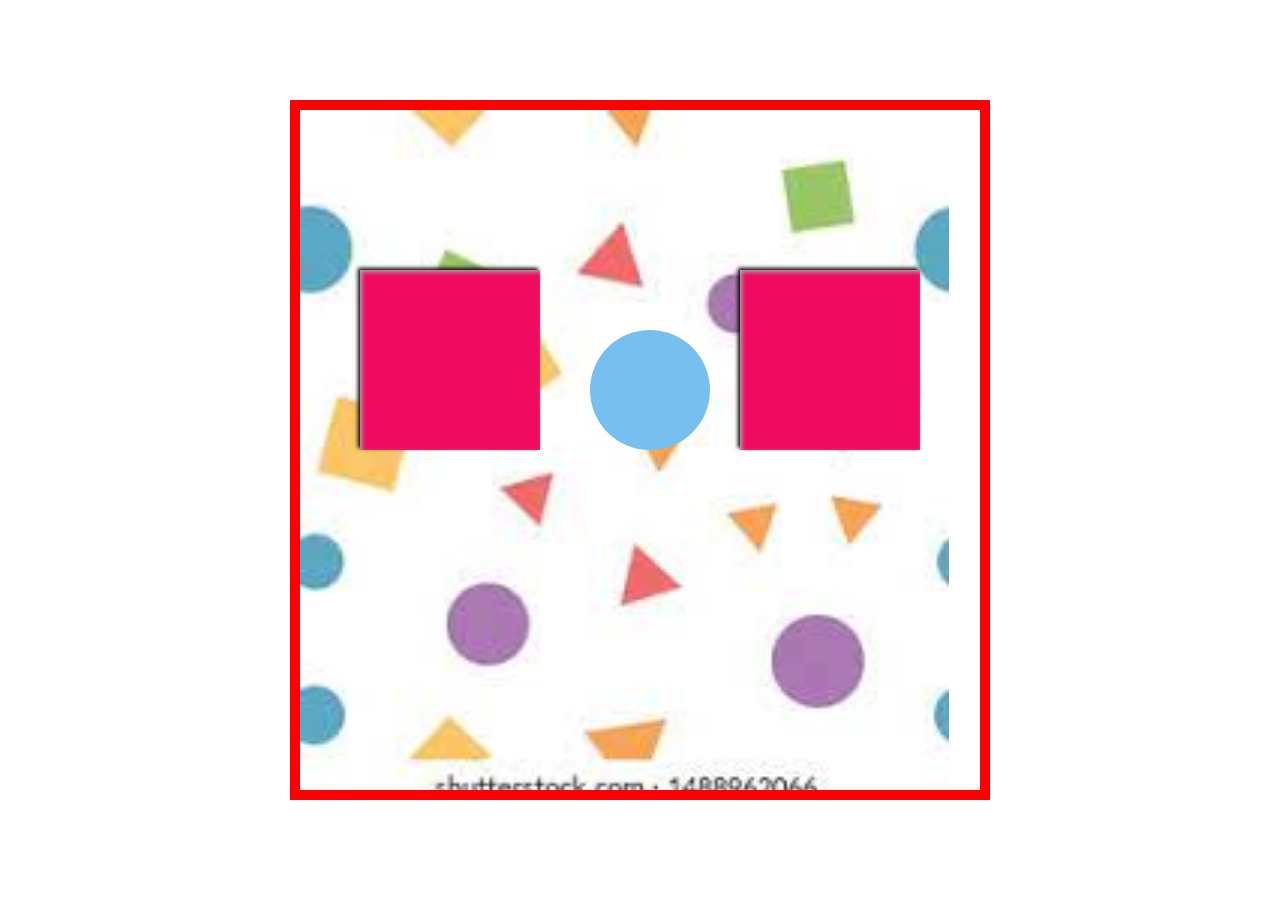
<file: Ball Animation/index.html>
<!DOCTYPE html>
<html lang="en">
<head>
    <meta charset="UTF-8">
    <meta name="viewport" content="width=device-width, initial-scale=1.0">
    <title>Ball Animation </title>
    <link rel="stylesheet" href="style.css">
</head>
<body>
    <div class="wrapper">
        <div class="block block-1"></div>
        <div class="block block-2"></div>
        <div class="ball"></div>
    </div>
</body>
</html>
</file>
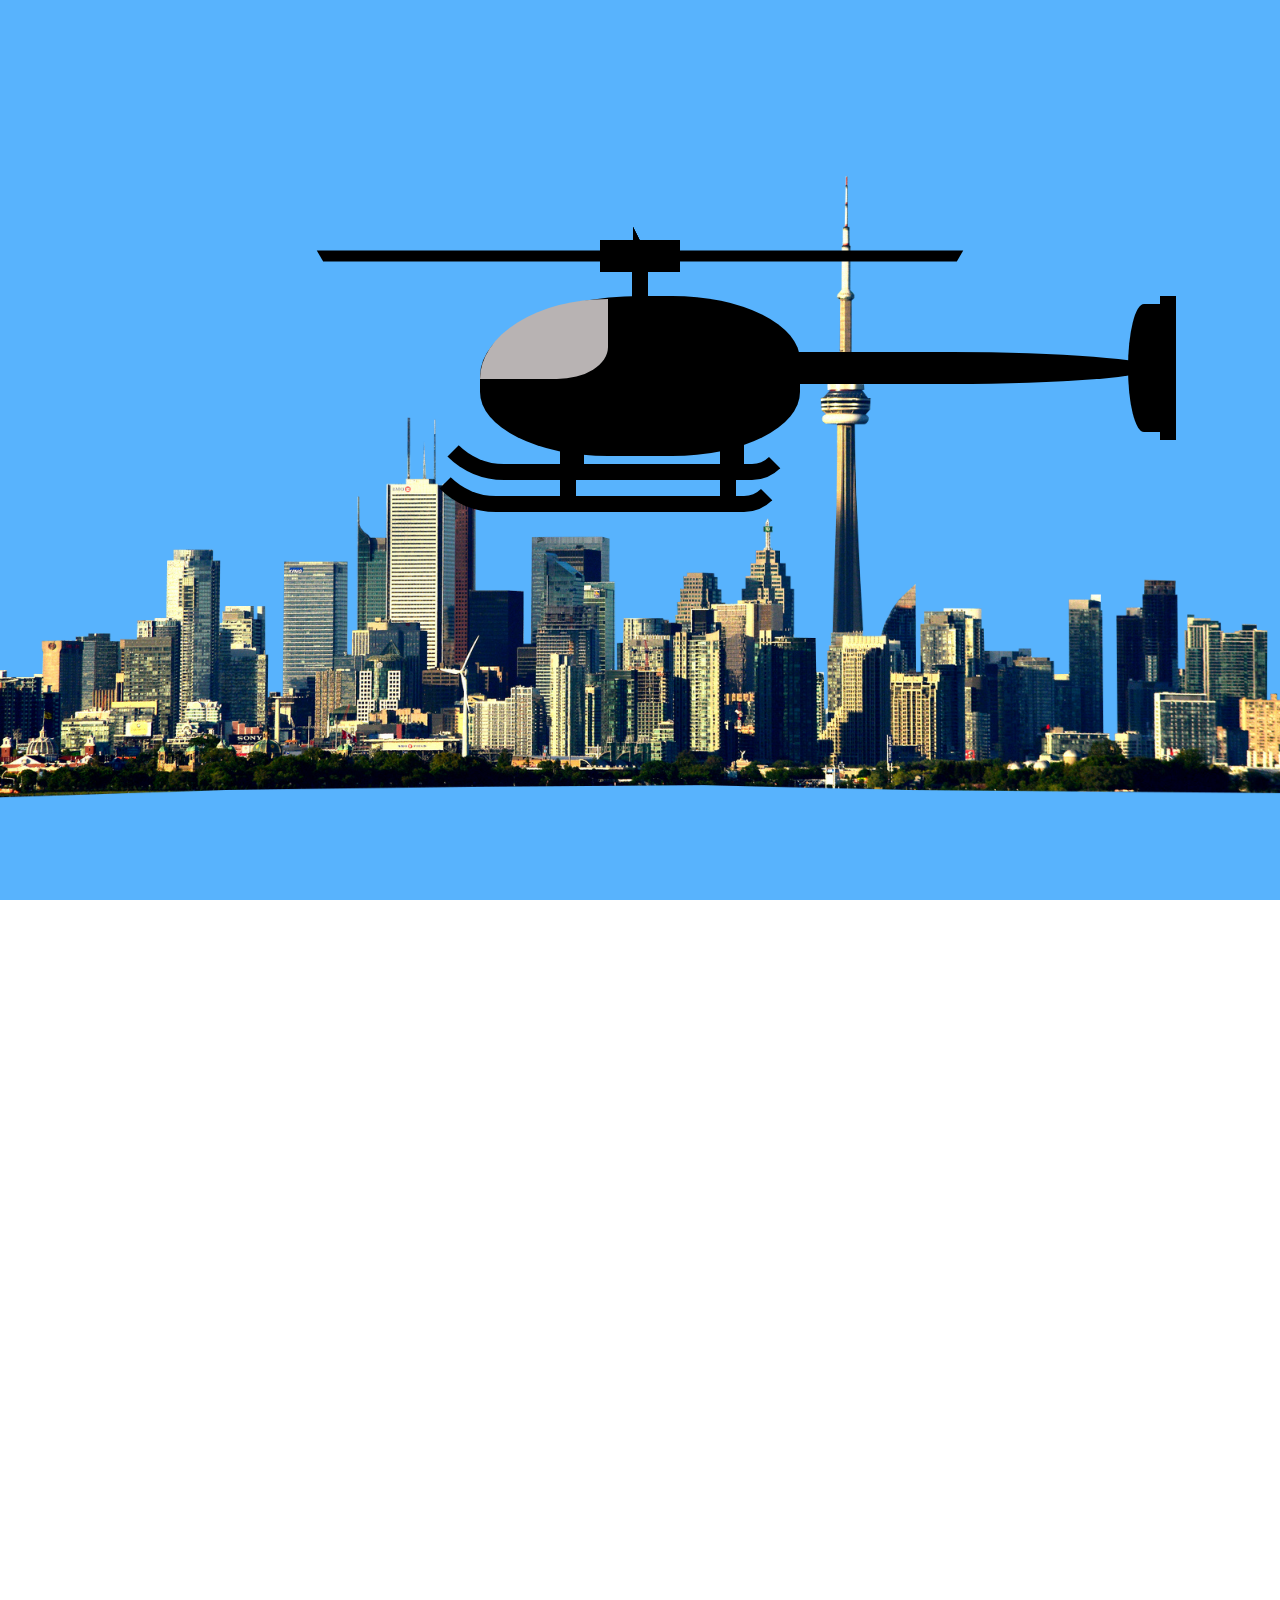
<file: Helicopter/index.html>
<!DOCTYPE html>
<html lang="en">
<head>
    <meta charset="UTF-8">
    <meta name="viewport" content="width=device-width, initial-scale=1.0">
    <title>Helicopter</title>
    <link rel="stylesheet" href="style.css">
</head>
<body>
    <div class="container">
        <div class="helicopter">
            <div class="blade">
                <div class="main-rotor"></div>
            </div>
            <div class="mast"></div>
            <div class="cockpit"></div>
            <div class=" landing-skid landing-skid-1"></div>
            <div class="landing-skid landing-skid-2"></div>
            <div class="tail-cone"></div>
            <div class="tail-fin"></div>
            <div class="tail-rotor"></div>
    

        </div>
    </div>
</body>
</html>
</file>
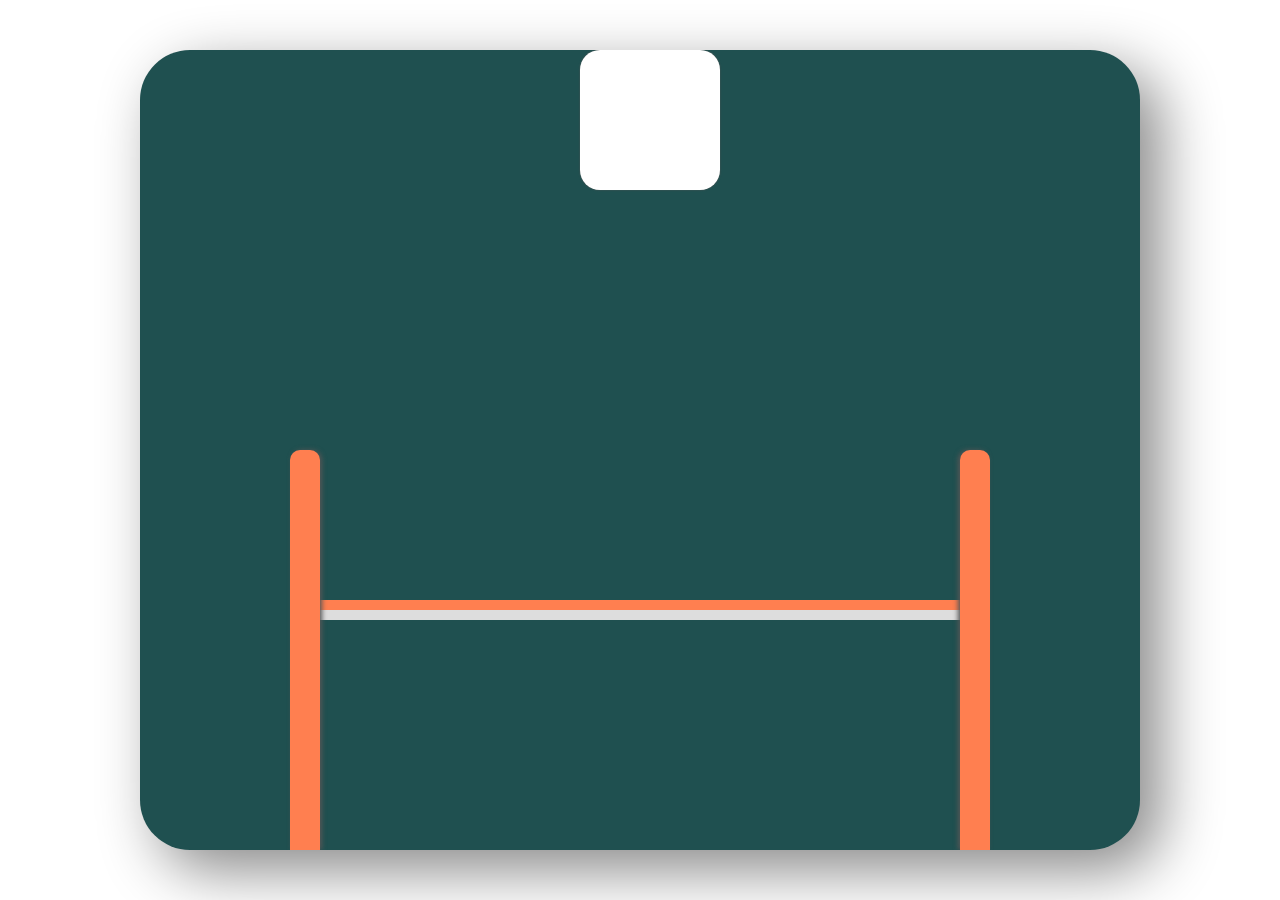
<file: JumpSquare/index.html>
<!DOCTYPE html>
<html lang="en">
<head>
    <meta charset="UTF-8">
    <meta name="viewport" content="width=device-width, initial-scale=1.0">
    <title>Jumping Square</title>
    <link rel="stylesheet" href="style.css">
</head>
<body>
    <div class="container">
        <div class="wrapper">
            <div class="rubber"></div>
            <div class="stick left-stick"></div>
            <div class="stick right-stick"></div>
            <div class="square"></div>
        </div>
    </div>
</body>
</html>
</file>
<file: Ball Animation/style.css>
*{
    margin: 0;
    padding: 0;
    box-sizing: border-box;
}

html{
    font-size: 62.5%;
}

body {
    width: 100%;
    height: 100vh;
    display: grid; 
    place-items: center;
}

.wrapper {
    width: 70rem;
    aspect-ratio: 1;
    background-image: url(images/images2.jpeg);
    background-size: auto 70rem;
    background-repeat:repeat-y;
    border: 1rem solid red;
    position:relative;
    overflow: hidden;
    animation: bgAnimation 5s linear infinite;

}

@keyframes bgAnimation {
    0% {
        background-position: center 0
    }
    100% {
        background-position: center 70rem;
    }
}

.block {
    width: 18rem;
    aspect-ratio: 1;
    background-color: rgb(239, 11, 95);
    position:absolute;
    box-shadow:.2rem .2rem .4rem 
    #aaa inset, -.2rem -.2rem .4rem;
}

.block-1{
    top:16rem;
    right: 44rem;
    transform-origin: bottom right;
    animation: bloc1kAnimation 5s infinite linear;
}

@keyframes bloc1kAnimation {
    0% {
        transform: translateY(-38rem)rotateZ(0);
        opacity:0.5;
    }
    30% {
        transform: translateY(0)rotateZ(0);
        
    }
    40%,45%
    {
        transform: translateY(0)rotateZ(-180deg);
        opacity:1;
    }
    55%,
    100% {
        transform: translateY(38rem)rotateZ(-180deg);
        opacity: 0.5;
    }
    
}  

.block-2{
    top:16rem;
    left:44rem;
    transform-origin: bottom left;
    animation: bloc1kAnimation 5s  2.5s infinite linear;
}

@keyframes block2Animation {
    0% {
        transform: translateY(-38rem)rotateZ(0);
        opacity:0.5;
    }
    30% {
        transform: translateY(0)rotateZ(0);
        
    }
    40%,45%
    {
        transform: translateY(0)rotateZ(180deg);
        opacity:1;
    }
    55%,
    100% {
        transform: translateY(38rem)rotateZ(180deg);
        opacity: 0.5;
    }
    
}  

.ball{
    width: 12rem;
    aspect-ratio: 1;
    background-color: rgb(118, 191, 239);
    border-radius: 50%;
    position:absolute;
    left: 29rem;
    top:22rem;
    animation: ballAnimation 2.5s -1.5s infinite linear;
}

@keyframes ballAnimation {
    0% 
    {
        transform: translateY(-20rem)scale(0.8,1);
    }

    45%
    {
        transform: translateY(0)scale(0.9,1);
    }
    50%
    {
        transform: translateY(2rem)scale(1,0.7);
    }
    60%
    {
        transform: translateY(-10rem)scale(0.9,1);
    }
    100%
    {
        transform: translateY(-20rem)scale(0.8,1);
    }

}
</file>
<file: Helicopter/style.css>
*{
    margin: 0;
    padding: 0;
    box-sizing: border-box;
}

html{
    font-size: 62.5;
}


body{
    width: 100%;
    height: 100vh;
    display:grid;
    place-items: center;
}

.container{
    width: 100%;
    height:100vh;
    background: rgb(88, 179,253) 
    url(images/pngwing.com.png) repeat-x;
    background-size: 100% auto;
    background-position: 0 ,100%;
    display: grid;
    place-items: center;
    animation: containerAnimation 10s infinite linear;
}

@keyframes 
    containerAnimation{
        0%{
            background-position: 0,100%;
        }
        100%{
            background-position: 150rem,100%;
        }
    }
.helicopter{
    width: 80rem;
    height:100rem;
    position: relative;
    perspective: 100rem;
}

.helicopter div{
    position: absolute;
}
.blade{
    width: 40rem;
    height: 2rem;
    background-color:#000;
    left: 20rem;
    top: 15rem;
    transform-style: preserve-3d;
    transform: rotateX(90deg);
    animation:bladeAnimation 0.1s infinite linear;

}

@keyframes bladeAnimation{
    0%{
        transform: rotateX(90deg)rotateZ(0);
    }
    100%{
        transform: rotateX(0deg)rotateZ(360deg);
    }
}

.main-rotor{
    width: 5rem;
    height: 2rem;
    background-color:black;
    left: 17.5rem;
    transform: rotateX(-90deg);
    transform-style: preserve-3d;

}

.main-rotor::before{
    content: '';
    width: 100%;
    height: 100%;
    background-color:black;
    position: absolute;
    transform: rotateY(80deg);
}

.mast{
    width:1rem;
    height: 2rem;
    background-color:black;
    left:39.5rem;
    top: 17rem;
}

.cockpit{
 width: 20rem;
 height:10rem;
 background-color:black;
 left: 30rem;
 top: 18.5rem;
 border-radius: 50% 40% 40% 40%;

}

.cockpit::before{
  content: "";
  position: absolute;
  width: 8rem;
  height: 5rem;
  border-radius:100% 0 40% 0;
  background-color: rgb(184, 179, 179);
  top: 0.2rem; 
}

.landing-skid{
    width: 23rem;
    height: 10rem;
    border-bottom: 1rem solid black;
    border-left: 1rem solid transparent;
    border-right: 1rem solid transparent;
    border-radius: 0 0 2.5rem 5rem;
}

.landing-skid-1{
    top: 22rem;
    left: 26rem;
}

.landing-skid-2{
    top: 20rem;
    left: 26.5rem;
}

.landing-skid::after,
.landing-skid::before{
    content: "";
    position: absolute;
    width: 1rem;
    height: 5rem;
    background-color: black;
    bottom: 0;
}

.landing-skid::before{
    left: 8rem;
}

.landing-skid::after{
    left: 18rem;
}

.tail-cone{
    width: 25rem;
    height: 2rem;
    background-color: black;
    border-radius: 0 100% 100% 0;
    left: 47rem;
    top: 22rem;

}

.tail-fin{
    width: 2rem;
    height: 8rem;
    background-color: black;
    border-radius: 100% 0 0 100% ;
    top: 19rem;
    right:7.5rem; 
}

.tail-rotor{
    width: 1rem;
    height: 9rem;
    background-color: black;
    top: 18.5rem;
    right:6.5rem;
    animation: tail-rotorAnimation 0.1s infinite linear;
}

@keyframes tail-rotorAnimation{
    0%{
        transform: rotateX(0deg);
    }
    100%{
        transform: rotateX(360deg);
    }
}
</file>
<file: JumpSquare/style.css>
*{
    margin: 0;
    padding: 0;
    box-sizing: border-box;

}

html{
    font-size: 62.5%;
}

.container{
    width: 100%;
    height: 100vh;
    display: grid;
    place-items: center;
}

.wrapper{
    width: 100rem;
    height: 80rem;
    background-color: #1f5050;
    border-radius: 5rem;
    box-shadow: 2rem 2rem 6rem #888;
    position: relative;
    overflow: hidden;
}

.wrapper div{
    position: absolute;
}

.rubber{
 width:67rem; 
 height: 50rem;
 left: 16.5rem;
 bottom: 24rem;
 border-bottom: 1rem solid coral;
 box-shadow: 0 1rem 0 #ddd;
 animation: rubberAnimation 2s infinite linear;   
}

@keyframes rubberAnimation {
  0%,
  20%
  {
    border-radius: 0;
    transform: translateY(0);
  } 
  
  50%,
  60%
  {
    border-radius:0 0 35rem 35rem;
    transform: translateY(23rem);
  }

  65%,
  100%
  {
    border-radius: 0;
    transform: translateY(0);
  }
}

.stick{
  width: 3rem;
  height: 40rem;
  background-color: coral;
  border-radius: 1rem 1rem 0 0;
  bottom: 0;  
  transform-origin:bottom center;
}  

.left-stick{
    left: 15rem;
    box-shadow: 0.2rem 0 0.5rem #555;
    animation: left-stickAnimation 2s infinite linear;
}

@keyframes left-stickAnimation {
   0%,30%   
   {
    transform: rotateZ(0);
   }
    
   50%,65%
   {
    transform: rotateZ(2deg);
   }

   80%,100%
   {
    transform: rotateZ(0);
   }
}



.right-stick{
    right: 15rem;
    box-shadow: -0.2rem 0 0.5rem #555;
    animation: right-stickAnimation 2s linear infinite;
}

@keyframes right-stickAnimation {
    0%,30%   
    {
     transform: rotateZ(0);
    }
     
    50%,65%
    {
     transform: rotateZ(-2deg);
    }
 
    80%,100%
    {
     transform: rotateZ(0);
    }
 }
.square{
    width: 14rem;
    aspect-ratio:1;
    background-color: #fff;
    border-radius: 2rem;
    left: 44rem;
    box-shadow: 0 0 0.2rem #555;
    animation: squareAnimation 2s infinite linear;
}

@keyframes squareAnimation {
    0%
    {
        transform: translateY(5rem);
    }

    20% 
    {
        transform: translateY(40rem);
    }

    50%,
    60%
    {
        transform: translateY(64.5rem);
    }

    62%
    {
        transform: translateY(45rem);
    }

    80%
    {
        transform: translateY(10rem)
        rotateZ(90deg);
    }

    100%
    {
        transform: translateY(5rem)
        rotateZ(90deg);
    }
}
</file>
